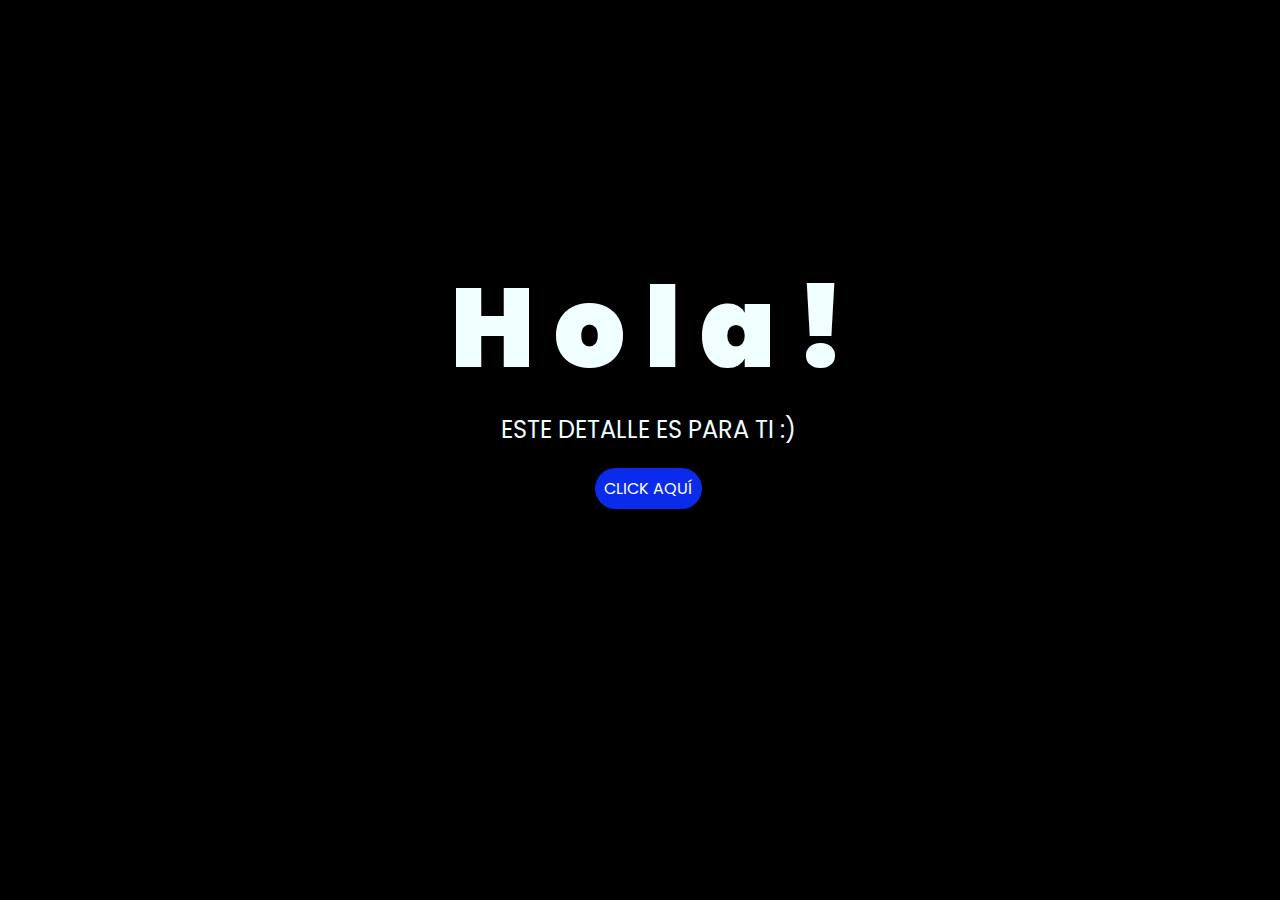
<file: index.html>
<!DOCTYPE html>
<html lang="es">

<head>
    <meta charset="UTF-8">
    <meta http-equiv="X-UA-Compatible" content="IE=edge">
    <meta name="viewport" content="width=device-width, initial-scale=1.0">
    <link rel="stylesheet" href="css/style.css">
    <link rel="icon" href="img/corazon.webp" type="image/x-icon">
    <title>@LM</title>
</head>

<body>
    <div class="greetings">
        <span>H</span>
        <span>o</span>
        <span>l</span>
        <span>a</span>
        <span>!</span>
    </div>
    <div class="description">
        <span>ESTE DETALLE ES PARA TI :)</span>
    </div>
    <div class="button">
        <button class="botones">
            <a href="flower.html" style="color: #fff;">CLICK AQUÍ</a>
        </button>
    </div>

</body>

</html>
</file>
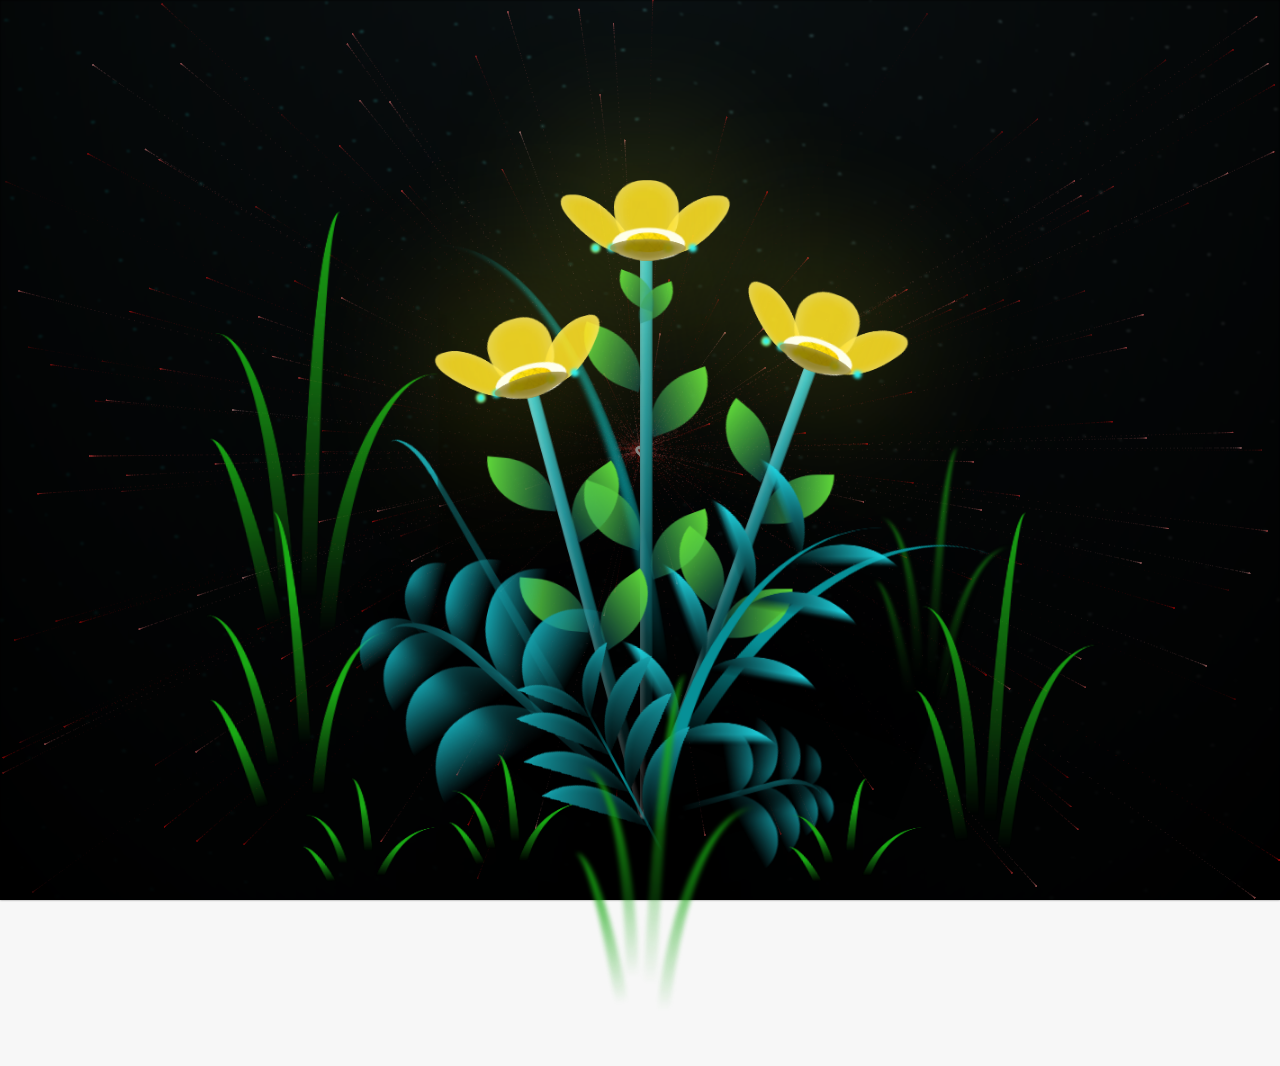
<file: flower.html>
<!DOCTYPE html>
<html lang="es">
  <head>
    <meta charset="UTF-8" />
    <meta http-equiv="X-UA-Compatible" content="IE=edge" />
    <meta name="viewport" content="width=device-width, initial-scale=1.0" />
    <link rel="stylesheet" href="css/main.css" />
    <link rel="icon" href="img/corazon.webp" type="image/x-icon" />
    <title>@LM</title>
    <style>
      body.container {
        position: relative;
      }
      canvas {
        position: fixed;
        left: 0;
        top: 0;
        width: 100vw;
        height: 100vh;
        z-index: -1;
      }
    </style>
  </head>
  <body class="container" style="position: relative;">
    <canvas id="heart" width="1920" height="947"></canvas>
    <audio src="sound/ChristianBasso&HaienQiu-Flowers.mp3" autoplay></audio>
    <div id="lyrics">
     
    </div>
    <h1 class="titulo">Estas flores amarillas son un reflejo de la alegría que traes a mi vida. <br> <br>
      </h1>
  
    <div class="night"></div>
    <div class="flowers">
      <div class="flower flower--1">
        <div class="flower__leafs flower__leafs--1">
          <div class="flower__leaf flower__leaf--1"></div>
          <div class="flower__leaf flower__leaf--2"></div>
          <div class="flower__leaf flower__leaf--3"></div>
          <div class="flower__leaf flower__leaf--4"></div>
          <div class="flower__white-circle"></div>

          <div class="flower__light flower__light--1"></div>
          <div class="flower__light flower__light--2"></div>
          <div class="flower__light flower__light--3"></div>
          <div class="flower__light flower__light--4"></div>
          <div class="flower__light flower__light--5"></div>
          <div class="flower__light flower__light--6"></div>
          <div class="flower__light flower__light--7"></div>
          <div class="flower__light flower__light--8"></div>
        </div>
        <div class="flower__line">
          <div class="flower__line__leaf flower__line__leaf--1"></div>
          <div class="flower__line__leaf flower__line__leaf--2"></div>
          <div class="flower__line__leaf flower__line__leaf--3"></div>
          <div class="flower__line__leaf flower__line__leaf--4"></div>
          <div class="flower__line__leaf flower__line__leaf--5"></div>
          <div class="flower__line__leaf flower__line__leaf--6"></div>
        </div>
      </div>

      <div class="flower flower--2">
        <div class="flower__leafs flower__leafs--2">
          <div class="flower__leaf flower__leaf--1"></div>
          <div class="flower__leaf flower__leaf--2"></div>
          <div class="flower__leaf flower__leaf--3"></div>
          <div class="flower__leaf flower__leaf--4"></div>
          <div class="flower__white-circle"></div>

          <div class="flower__light flower__light--1"></div>
          <div class="flower__light flower__light--2"></div>
          <div class="flower__light flower__light--3"></div>
          <div class="flower__light flower__light--4"></div>
          <div class="flower__light flower__light--5"></div>
          <div class="flower__light flower__light--6"></div>
          <div class="flower__light flower__light--7"></div>
          <div class="flower__light flower__light--8"></div>
        </div>
        <div class="flower__line">
          <div class="flower__line__leaf flower__line__leaf--1"></div>
          <div class="flower__line__leaf flower__line__leaf--2"></div>
          <div class="flower__line__leaf flower__line__leaf--3"></div>
          <div class="flower__line__leaf flower__line__leaf--4"></div>
        </div>
      </div>

      <div class="flower flower--3">
        <div class="flower__leafs flower__leafs--3">
          <div class="flower__leaf flower__leaf--1"></div>
          <div class="flower__leaf flower__leaf--2"></div>
          <div class="flower__leaf flower__leaf--3"></div>
          <div class="flower__leaf flower__leaf--4"></div>
          <div class="flower__white-circle"></div>

          <div class="flower__light flower__light--1"></div>
          <div class="flower__light flower__light--2"></div>
          <div class="flower__light flower__light--3"></div>
          <div class="flower__light flower__light--4"></div>
          <div class="flower__light flower__light--5"></div>
          <div class="flower__light flower__light--6"></div>
          <div class="flower__light flower__light--7"></div>
          <div class="flower__light flower__light--8"></div>
        </div>
        <div class="flower__line">
          <div class="flower__line__leaf flower__line__leaf--1"></div>
          <div class="flower__line__leaf flower__line__leaf--2"></div>
          <div class="flower__line__leaf flower__line__leaf--3"></div>
          <div class="flower__line__leaf flower__line__leaf--4"></div>
        </div>
      </div>

      <div class="grow-ans" style="--d: 1.2s">
        <div class="flower__g-long">
          <div class="flower__g-long__top"></div>
          <div class="flower__g-long__bottom"></div>
        </div>
      </div>

      <div class="growing-grass">
        <div class="flower__grass flower__grass--1">
          <div class="flower__grass--top"></div>
          <div class="flower__grass--bottom"></div>
          <div class="flower__grass__leaf flower__grass__leaf--1"></div>
          <div class="flower__grass__leaf flower__grass__leaf--2"></div>
          <div class="flower__grass__leaf flower__grass__leaf--3"></div>
          <div class="flower__grass__leaf flower__grass__leaf--4"></div>
          <div class="flower__grass__leaf flower__grass__leaf--5"></div>
          <div class="flower__grass__leaf flower__grass__leaf--6"></div>
          <div class="flower__grass__leaf flower__grass__leaf--7"></div>
          <div class="flower__grass__leaf flower__grass__leaf--8"></div>
          <div class="flower__grass__overlay"></div>
        </div>
      </div>

      <div class="growing-grass">
        <div class="flower__grass flower__grass--2">
          <div class="flower__grass--top"></div>
          <div class="flower__grass--bottom"></div>
          <div class="flower__grass__leaf flower__grass__leaf--1"></div>
          <div class="flower__grass__leaf flower__grass__leaf--2"></div>
          <div class="flower__grass__leaf flower__grass__leaf--3"></div>
          <div class="flower__grass__leaf flower__grass__leaf--4"></div>
          <div class="flower__grass__leaf flower__grass__leaf--5"></div>
          <div class="flower__grass__leaf flower__grass__leaf--6"></div>
          <div class="flower__grass__leaf flower__grass__leaf--7"></div>
          <div class="flower__grass__leaf flower__grass__leaf--8"></div>
          <div class="flower__grass__overlay"></div>
        </div>
      </div>

      <div class="grow-ans" style="--d: 2.4s">
        <div class="flower__g-right flower__g-right--1">
          <div class="leaf"></div>
        </div>
      </div>

      <div class="grow-ans" style="--d: 2.8s">
        <div class="flower__g-right flower__g-right--2">
          <div class="leaf"></div>
        </div>
      </div>

      <div class="grow-ans" style="--d: 2.8s">
        <div class="flower__g-front">
          <div
            class="flower__g-front__leaf-wrapper flower__g-front__leaf-wrapper--1"
          >
            <div class="flower__g-front__leaf"></div>
          </div>
          <div
            class="flower__g-front__leaf-wrapper flower__g-front__leaf-wrapper--2"
          >
            <div class="flower__g-front__leaf"></div>
          </div>
          <div
            class="flower__g-front__leaf-wrapper flower__g-front__leaf-wrapper--3"
          >
            <div class="flower__g-front__leaf"></div>
          </div>
          <div
            class="flower__g-front__leaf-wrapper flower__g-front__leaf-wrapper--4"
          >
            <div class="flower__g-front__leaf"></div>
          </div>
          <div
            class="flower__g-front__leaf-wrapper flower__g-front__leaf-wrapper--5"
          >
            <div class="flower__g-front__leaf"></div>
          </div>
          <div
            class="flower__g-front__leaf-wrapper flower__g-front__leaf-wrapper--6"
          >
            <div class="flower__g-front__leaf"></div>
          </div>
          <div
            class="flower__g-front__leaf-wrapper flower__g-front__leaf-wrapper--7"
          >
            <div class="flower__g-front__leaf"></div>
          </div>
          <div
            class="flower__g-front__leaf-wrapper flower__g-front__leaf-wrapper--8"
          >
            <div class="flower__g-front__leaf"></div>
          </div>
          <div class="flower__g-front__line"></div>
        </div>
      </div>

      <div class="grow-ans" style="--d: 3.2s">
        <div class="flower__g-fr">
          <div class="leaf"></div>
          <div class="flower__g-fr__leaf flower__g-fr__leaf--1"></div>
          <div class="flower__g-fr__leaf flower__g-fr__leaf--2"></div>
          <div class="flower__g-fr__leaf flower__g-fr__leaf--3"></div>
          <div class="flower__g-fr__leaf flower__g-fr__leaf--4"></div>
          <div class="flower__g-fr__leaf flower__g-fr__leaf--5"></div>
          <div class="flower__g-fr__leaf flower__g-fr__leaf--6"></div>
          <div class="flower__g-fr__leaf flower__g-fr__leaf--7"></div>
          <div class="flower__g-fr__leaf flower__g-fr__leaf--8"></div>
        </div>
      </div>

      <div class="long-g long-g--0">
        <div class="grow-ans" style="--d: 3s">
          <div class="leaf leaf--0"></div>
        </div>
        <div class="grow-ans" style="--d: 2.2s">
          <div class="leaf leaf--1"></div>
        </div>
        <div class="grow-ans" style="--d: 3.4s">
          <div class="leaf leaf--2"></div>
        </div>
        <div class="grow-ans" style="--d: 3.6s">
          <div class="leaf leaf--3"></div>
        </div>
      </div>

      <div class="long-g long-g--1">
        <div class="grow-ans" style="--d: 3.6s">
          <div class="leaf leaf--0"></div>
        </div>
        <div class="grow-ans" style="--d: 3.8s">
          <div class="leaf leaf--1"></div>
        </div>
        <div class="grow-ans" style="--d: 4s">
          <div class="leaf leaf--2"></div>
        </div>
        <div class="grow-ans" style="--d: 4.2s">
          <div class="leaf leaf--3"></div>
        </div>
      </div>

      <div class="long-g long-g--2">
        <div class="grow-ans" style="--d: 4s">
          <div class="leaf leaf--0"></div>
        </div>
        <div class="grow-ans" style="--d: 4.2s">
          <div class="leaf leaf--1"></div>
        </div>
        <div class="grow-ans" style="--d: 4.4s">
          <div class="leaf leaf--2"></div>
        </div>
        <div class="grow-ans" style="--d: 4.6s">
          <div class="leaf leaf--3"></div>
        </div>
      </div>

      <div class="long-g long-g--3">
        <div class="grow-ans" style="--d: 4s">
          <div class="leaf leaf--0"></div>
        </div>
        <div class="grow-ans" style="--d: 4.2s">
          <div class="leaf leaf--1"></div>
        </div>
        <div class="grow-ans" style="--d: 3s">
          <div class="leaf leaf--2"></div>
        </div>
        <div class="grow-ans" style="--d: 3.6s">
          <div class="leaf leaf--3"></div>
        </div>
      </div>

      <div class="long-g long-g--4">
        <div class="grow-ans" style="--d: 4s">
          <div class="leaf leaf--0"></div>
        </div>
        <div class="grow-ans" style="--d: 4.2s">
          <div class="leaf leaf--1"></div>
        </div>
        <div class="grow-ans" style="--d: 3s">
          <div class="leaf leaf--2"></div>
        </div>
        <div class="grow-ans" style="--d: 3.6s">
          <div class="leaf leaf--3"></div>
        </div>
      </div>

      <div class="long-g long-g--5">
        <div class="grow-ans" style="--d: 4s">
          <div class="leaf leaf--0"></div>
        </div>
        <div class="grow-ans" style="--d: 4.2s">
          <div class="leaf leaf--1"></div>
        </div>
        <div class="grow-ans" style="--d: 3s">
          <div class="leaf leaf--2"></div>
        </div>
        <div class="grow-ans" style="--d: 3.6s">
          <div class="leaf leaf--3"></div>
        </div>
      </div>

      <div class="long-g long-g--6">
        <div class="grow-ans" style="--d: 4.2s">
          <div class="leaf leaf--0"></div>
        </div>
        <div class="grow-ans" style="--d: 4.4s">
          <div class="leaf leaf--1"></div>
        </div>
        <div class="grow-ans" style="--d: 4.6s">
          <div class="leaf leaf--2"></div>
        </div>
        <div class="grow-ans" style="--d: 4.8s">
          <div class="leaf leaf--3"></div>
        </div>
      </div>

      <div class="long-g long-g--7">
        <div class="grow-ans" style="--d: 3s">
          <div class="leaf leaf--0"></div>
        </div>
        <div class="grow-ans" style="--d: 3.2s">
          <div class="leaf leaf--1"></div>
        </div>
        <div class="grow-ans" style="--d: 3.5s">
          <div class="leaf leaf--2"></div>
        </div>
        <div class="grow-ans" style="--d: 3.6s">
          <div class="leaf leaf--3"></div>
        </div>
      </div>
    </div>
    <script src="css/Animacion.js"></script>
    <script src="anim.js"></script>
    <script src="main.js"></script>
  </body>
</html>
</file>
<file: css/style.css>
@import url('https://fonts.googleapis.com/css2?family=Poppins:ital,wght@0,500;1,900&display=swap');

* {
    font-family: 'Poppins', cursive;
}

body {
    color: azure;
    width: 100%;
    height: 82vh;
    display: flex;
    flex-direction: column;
    align-items: center;
    justify-content: center;
    background-color: black;
    /* padding-top: -30; */
}

.botones {
    padding: 9px;
    border-radius: 80px;
    background-color: transparent;
    border: none;
}

.botones a {
    background-color: #0a2be9;
    padding: 9px;
    border-radius: 80px;
    -webkit-border-radius: 80px;
    -moz-border-radius: 80px;
    -ms-border-radius: 80px;
    -o-border-radius: 80px;

}

.botones a:focus {
    background-color: rgb(50, 194, 194);
}

.greetings {
    font-size: 7rem;
    font-weight: 900;
}

.greetings>span {
    animation: glow 2.5s ease-in-out infinite;
}

@keyframes glow {

    0%,
    100% {
        color: #fff;
        text-shadow: 0 0 12px #39c6d6, 0 0 50px #39c6d6, 0 0 100px #39c6d6;
    }

    10%,
    90% {
        color: #111;
        text-shadow: none;
    }
}

.greetings>span:nth-child(2) {
    animation-delay: .2s;
}

.greetings>span:nth-child(3) {
    animation-delay: .4s;
}

.greetings>span:nth-child(4) {
    animation-delay: .6s;
}

.greetings>span:nth-child(5) {
    animation-delay: .8s;
}

.greetings>span:nth-child(6) {
    animation-delay: 1s;
}

.description {
    font-size: 1.5rem;
    margin-bottom: 20px;
    
}

.button a {
    text-decoration: none;
    font-size: 1rem;
    color: #111;
}

@media screen and (max-width:574px) {
    .greetings {
        display: block;
        font-size: 4rem;
        font-weight: 800;
        text-align: center;
    }

    .description {
        font-size: 2rem;
    }

    .button a {
        font-size: 1rem;
    }
}
</file>
<file: css/main.css>
*,
*::after,
*::before {
  padding: 0;
  margin: 0;
  box-sizing: border-box;
}

:root {
  --dark-color: #000;
}

body {
  display: flex;
  align-items: flex-end;
  justify-content: center;
  min-height: 100vh;
  background-color: var(--dark-color);
  overflow: hidden;
  perspective: 1000px;
}

#lyrics {
  font-size: 28px;
  font-family: "Franklin Gothic Medium", "Arial Narrow", Arial, sans-serif;
  color: white;
  position: absolute;
  margin-bottom: 20%;
  z-index: 1;
  font-weight: bold;
  letter-spacing: 4px;
}

@media only screen and (max-width: 600px) {

  /* Estilos específicos para dispositivos con un ancho máximo de 600px */
  #lyrics {
    font-size: 14px;
    /* Reduce el tamaño del texto para dispositivos más pequeños */
    margin-bottom: 530px;
    letter-spacing: 3px;
  }

}

.titulo {
  margin-bottom: 180px;
  font-family: "Arial Narrow", Arial, sans-serif;
  color: yellow;
  position: absolute;
  font-weight: bold;
  letter-spacing: 10px;
  opacity: 0;
  animation: fadeIn 3s ease-in-out forwards;
  text-align: center;
}

@keyframes fadeIn {
  from {
    opacity: 0;
  }

  to {
    opacity: 1;
  }
}

.night {
  z-index: 0;
  position: absolute;
  left: 50%;
  top: 0;
  transform: translateX(-50%);
  width: 100%;
  height: 100%;
  filter: blur(0.1vmin);
  opacity: 0.5;
  background-image: radial-gradient(ellipse at top,
      transparent 0%,
      var(--dark-color)),
    radial-gradient(ellipse at bottom,
      var(--dark-color),
      rgba(145, 233, 255, 0.2)),
    repeating-linear-gradient(220deg,
      rgb(0, 0, 0) 0px,
      rgb(0, 0, 0) 19px,
      transparent 19px,
      transparent 22px),
    repeating-linear-gradient(189deg,
      rgb(0, 0, 0) 0px,
      rgb(0, 0, 0) 19px,
      transparent 19px,
      transparent 22px),
    repeating-linear-gradient(148deg,
      rgb(0, 0, 0) 0px,
      rgb(0, 0, 0) 19px,
      transparent 19px,
      transparent 22px),
    linear-gradient(90deg, rgb(0, 255, 250), rgb(240, 240, 240));
}

.flowers {
  position: relative;
  transform: scale(0.9);
  /*margin-bottom: 100px;
  */
}

@media only screen and (max-width: 600px) {

  /* Estilos específicos para dispositivos con un ancho máximo de 600px */
  .flowers {
    font-size: 14px;
    margin-bottom: 35%;
    letter-spacing: 3px;
    transform: scale(1.0);
  }

}

.flower {
  position: absolute;
  bottom: 10vmin;
  transform-origin: bottom center;
  z-index: 10;
  --fl-speed: 0.8s;
}

.flower--1 {
  -webkit-animation: moving-flower-1 4s linear infinite;
  animation: moving-flower-1 4s linear infinite;
}

.flower--1 .flower__line {
  height: 70vmin;
  -webkit-animation-delay: 0.3s;
  animation-delay: 0.3s;
}

.flower--1 .flower__line__leaf--1 {
  -webkit-animation: blooming-leaf-right var(--fl-speed) 1.6s backwards;
  animation: blooming-leaf-right var(--fl-speed) 1.6s backwards;
}

.flower--1 .flower__line__leaf--2 {
  -webkit-animation: blooming-leaf-right var(--fl-speed) 1.4s backwards;
  animation: blooming-leaf-right var(--fl-speed) 1.4s backwards;
}

.flower--1 .flower__line__leaf--3 {
  -webkit-animation: blooming-leaf-left var(--fl-speed) 1.2s backwards;
  animation: blooming-leaf-left var(--fl-speed) 1.2s backwards;
}

.flower--1 .flower__line__leaf--4 {
  -webkit-animation: blooming-leaf-left var(--fl-speed) 1s backwards;
  animation: blooming-leaf-left var(--fl-speed) 1s backwards;
}

.flower--1 .flower__line__leaf--5 {
  -webkit-animation: blooming-leaf-right var(--fl-speed) 1.8s backwards;
  animation: blooming-leaf-right var(--fl-speed) 1.8s backwards;
}

.flower--1 .flower__line__leaf--6 {
  -webkit-animation: blooming-leaf-left var(--fl-speed) 2s backwards;
  animation: blooming-leaf-left var(--fl-speed) 2s backwards;
}

.flower--2 {
  left: 50%;
  transform: rotate(20deg);
  -webkit-animation: moving-flower-2 4s linear infinite;
  animation: moving-flower-2 4s linear infinite;
}

.flower--2 .flower__line {
  height: 60vmin;
  -webkit-animation-delay: 0.6s;
  animation-delay: 0.6s;
}

.flower--2 .flower__line__leaf--1 {
  -webkit-animation: blooming-leaf-right var(--fl-speed) 1.9s backwards;
  animation: blooming-leaf-right var(--fl-speed) 1.9s backwards;
}

.flower--2 .flower__line__leaf--2 {
  -webkit-animation: blooming-leaf-right var(--fl-speed) 1.7s backwards;
  animation: blooming-leaf-right var(--fl-speed) 1.7s backwards;
}

.flower--2 .flower__line__leaf--3 {
  -webkit-animation: blooming-leaf-left var(--fl-speed) 1.5s backwards;
  animation: blooming-leaf-left var(--fl-speed) 1.5s backwards;
}

.flower--2 .flower__line__leaf--4 {
  -webkit-animation: blooming-leaf-left var(--fl-speed) 1.3s backwards;
  animation: blooming-leaf-left var(--fl-speed) 1.3s backwards;
}

.flower--3 {
  left: 50%;
  transform: rotate(-15deg);
  -webkit-animation: moving-flower-3 4s linear infinite;
  animation: moving-flower-3 4s linear infinite;
}

.flower--3 .flower__line {
  -webkit-animation-delay: 0.9s;
  animation-delay: 0.9s;
}

.flower--3 .flower__line__leaf--1 {
  -webkit-animation: blooming-leaf-right var(--fl-speed) 2.5s backwards;
  animation: blooming-leaf-right var(--fl-speed) 2.5s backwards;
}

.flower--3 .flower__line__leaf--2 {
  -webkit-animation: blooming-leaf-right var(--fl-speed) 2.3s backwards;
  animation: blooming-leaf-right var(--fl-speed) 2.3s backwards;
}

.flower--3 .flower__line__leaf--3 {
  -webkit-animation: blooming-leaf-left var(--fl-speed) 2.1s backwards;
  animation: blooming-leaf-left var(--fl-speed) 2.1s backwards;
}

.flower--3 .flower__line__leaf--4 {
  -webkit-animation: blooming-leaf-left var(--fl-speed) 1.9s backwards;
  animation: blooming-leaf-left var(--fl-speed) 1.9s backwards;
}

.flower__leafs {
  position: relative;
  -webkit-animation: blooming-flower 2s backwards;
  animation: blooming-flower 2s backwards;
}

.flower__leafs--1 {
  -webkit-animation-delay: 1.1s;
  animation-delay: 1.1s;
}

.flower__leafs--2 {
  -webkit-animation-delay: 1.4s;
  animation-delay: 1.4s;
}

.flower__leafs--3 {
  -webkit-animation-delay: 1.7s;
  animation-delay: 1.7s;
}

.flower__leafs::after {
  content: "";
  position: absolute;
  left: 0;
  top: 0;
  transform: translate(-50%, -100%);
  width: 8vmin;
  height: 8vmin;
  background-color: #f9fd25;
  /* background-color: #fd2525; */
  filter: blur(10vmin);
}

.flower__leaf {
  position: absolute;
  bottom: 0;
  left: 50%;
  width: 8vmin;
  height: 11vmin;
  border-radius: 51% 49% 47% 53%/44% 45% 55% 69%;
  background-color: #253bfd;
  background-color: #fddd25;
  transform-origin: bottom center;
  opacity: 0.9;
  box-shadow: inset 0 0 2vmin rgba(255, 255, 255, 0.5);
}

.flower__leaf--1 {
  transform: translate(-10%, 1%) rotateY(40deg) rotateX(-50deg);
}

.flower__leaf--2 {
  transform: translate(-50%, -4%) rotateX(40deg);
}

.flower__leaf--3 {
  transform: translate(-90%, 0%) rotateY(45deg) rotateX(50deg);
}

.flower__leaf--4 {
  width: 8vmin;
  height: 8vmin;
  transform-origin: bottom left;
  border-radius: 4vmin 10vmin 4vmin 4vmin;
  transform: translate(0%, 18%) rotateX(70deg) rotate(-43deg);
  background-color: #7c6901;
  z-index: 1;
  opacity: 0.8;
}

.flower__white-circle {
  position: absolute;
  left: -3.5vmin;
  top: -3vmin;
  width: 9vmin;
  height: 4vmin;
  border-radius: 50%;
  background-color: #fff;
}

.flower__white-circle::after {
  content: "";
  position: absolute;
  left: 50%;
  top: 45%;
  transform: translate(-50%, -50%);
  width: 60%;
  height: 60%;
  border-radius: inherit;
  background-image: repeating-linear-gradient(135deg,
      rgba(0, 0, 0, 0.03) 0px,
      rgba(0, 0, 0, 0.03) 1px,
      transparent 1px,
      transparent 12px),
    repeating-linear-gradient(45deg,
      rgba(0, 0, 0, 0.03) 0px,
      rgba(0, 0, 0, 0.03) 1px,
      transparent 1px,
      transparent 12px),
    repeating-linear-gradient(67.5deg,
      rgba(0, 0, 0, 0.03) 0px,
      rgba(0, 0, 0, 0.03) 1px,
      transparent 1px,
      transparent 12px),
    repeating-linear-gradient(135deg,
      rgba(0, 0, 0, 0.03) 0px,
      rgba(0, 0, 0, 0.03) 1px,
      transparent 1px,
      transparent 12px),
    repeating-linear-gradient(45deg,
      rgba(0, 0, 0, 0.03) 0px,
      rgba(0, 0, 0, 0.03) 1px,
      transparent 1px,
      transparent 12px),
    repeating-linear-gradient(112.5deg,
      rgba(0, 0, 0, 0.03) 0px,
      rgba(0, 0, 0, 0.03) 1px,
      transparent 1px,
      transparent 12px),
    repeating-linear-gradient(112.5deg,
      rgba(0, 0, 0, 0.03) 0px,
      rgba(0, 0, 0, 0.03) 1px,
      transparent 1px,
      transparent 12px),
    repeating-linear-gradient(45deg,
      rgba(0, 0, 0, 0.03) 0px,
      rgba(0, 0, 0, 0.03) 1px,
      transparent 1px,
      transparent 12px),
    repeating-linear-gradient(22.5deg,
      rgba(0, 0, 0, 0.03) 0px,
      rgba(0, 0, 0, 0.03) 1px,
      transparent 1px,
      transparent 12px),
    repeating-linear-gradient(45deg,
      rgba(0, 0, 0, 0.03) 0px,
      rgba(0, 0, 0, 0.03) 1px,
      transparent 1px,
      transparent 12px),
    repeating-linear-gradient(22.5deg,
      rgba(0, 0, 0, 0.03) 0px,
      rgba(0, 0, 0, 0.03) 1px,
      transparent 1px,
      transparent 12px),
    repeating-linear-gradient(135deg,
      rgba(0, 0, 0, 0.03) 0px,
      rgba(0, 0, 0, 0.03) 1px,
      transparent 1px,
      transparent 12px),
    repeating-linear-gradient(157.5deg,
      rgba(0, 0, 0, 0.03) 0px,
      rgba(0, 0, 0, 0.03) 1px,
      transparent 1px,
      transparent 12px),
    repeating-linear-gradient(67.5deg,
      rgba(0, 0, 0, 0.03) 0px,
      rgba(0, 0, 0, 0.03) 1px,
      transparent 1px,
      transparent 12px),
    repeating-linear-gradient(67.5deg,
      rgba(0, 0, 0, 0.03) 0px,
      rgba(0, 0, 0, 0.03) 1px,
      transparent 1px,
      transparent 12px),
    linear-gradient(90deg, rgb(255, 235, 18), rgb(255, 206, 0));
}

.flower__line {
  height: 55vmin;
  width: 1.5vmin;
  background-image: linear-gradient(to left,
      rgba(0, 0, 0, 0.2),
      transparent,
      rgba(255, 255, 255, 0.2)),
    linear-gradient(to top, transparent 10%, #14757a, #39c6d6);
  box-shadow: inset 0 0 2px rgba(0, 0, 0, 0.5);
  -webkit-animation: grow-flower-tree 4s backwards;
  animation: grow-flower-tree 4s backwards;
}

.flower__line__leaf {
  --w: 7vmin;
  --h: calc(var(--w) + 2vmin);
  position: absolute;
  top: 20%;
  left: 90%;
  width: var(--w);
  height: var(--h);
  border-top-right-radius: var(--h);
  border-bottom-left-radius: var(--h);
  background-image: linear-gradient(to top, rgba(20, 117, 122, 0.4), #5ed639);
}

.flower__line__leaf--1 {
  transform: rotate(70deg) rotateY(30deg);
}

.flower__line__leaf--2 {
  top: 45%;
  transform: rotate(70deg) rotateY(30deg);
}

.flower__line__leaf--3,
.flower__line__leaf--4,
.flower__line__leaf--6 {
  border-top-right-radius: 0;
  border-bottom-left-radius: 0;
  border-top-left-radius: var(--h);
  border-bottom-right-radius: var(--h);
  left: -460%;
  top: 12%;
  transform: rotate(-70deg) rotateY(30deg);
}

.flower__line__leaf--4 {
  top: 40%;
}

.flower__line__leaf--5 {
  top: 0;
  transform-origin: left;
  transform: rotate(70deg) rotateY(30deg) scale(0.6);
}

.flower__line__leaf--6 {
  top: -2%;
  left: -450%;
  transform-origin: right;
  transform: rotate(-70deg) rotateY(30deg) scale(0.6);
}

.flower__light {
  position: absolute;
  bottom: 0vmin;
  width: 1vmin;
  height: 1vmin;
  background-color: rgb(255, 251, 0);
  border-radius: 50%;
  filter: blur(0.2vmin);
  -webkit-animation: light-ans 4s linear infinite backwards;
  animation: light-ans 4s linear infinite backwards;
}

.flower__light:nth-child(odd) {
  background-color: #23f0ff;
}

.flower__light--1 {
  left: -2vmin;
  -webkit-animation-delay: 1s;
  animation-delay: 1s;
}

.flower__light--2 {
  left: 3vmin;
  -webkit-animation-delay: 0.5s;
  animation-delay: 0.5s;
}

.flower__light--3 {
  left: -6vmin;
  -webkit-animation-delay: 0.3s;
  animation-delay: 0.3s;
}

.flower__light--4 {
  left: 6vmin;
  -webkit-animation-delay: 0.9s;
  animation-delay: 0.9s;
}

.flower__light--5 {
  left: -1vmin;
  -webkit-animation-delay: 1.5s;
  animation-delay: 1.5s;
}

.flower__light--6 {
  left: -4vmin;
  -webkit-animation-delay: 3s;
  animation-delay: 3s;
}

.flower__light--7 {
  left: 3vmin;
  -webkit-animation-delay: 2s;
  animation-delay: 2s;
}

.flower__light--8 {
  left: -6vmin;
  -webkit-animation-delay: 3.5s;
  animation-delay: 3.5s;
}

.flower__grass {
  --c: #159faa;
  --line-w: 1.5vmin;
  position: absolute;
  bottom: 12vmin;
  left: -7vmin;
  display: flex;
  flex-direction: column;
  align-items: flex-end;
  z-index: 20;
  transform-origin: bottom center;
  transform: rotate(-48deg) rotateY(40deg);
}

.flower__grass--1 {
  -webkit-animation: moving-grass 2s linear infinite;
  animation: moving-grass 2s linear infinite;
}

.flower__grass--2 {
  left: 2vmin;
  bottom: 10vmin;
  transform: scale(0.5) rotate(75deg) rotateX(10deg) rotateY(-200deg);
  opacity: 0.8;
  z-index: 0;
  -webkit-animation: moving-grass--2 1.5s linear infinite;
  animation: moving-grass--2 1.5s linear infinite;
}

.flower__grass--top {
  width: 7vmin;
  height: 10vmin;
  border-top-right-radius: 100%;
  border-right: var(--line-w) solid var(--c);
  transform-origin: bottom center;
  transform: rotate(-2deg);
}

.flower__grass--bottom {
  margin-top: -2px;
  width: var(--line-w);
  height: 25vmin;
  background-image: linear-gradient(to top, transparent, var(--c));
}

.flower__grass__leaf {
  --size: 10vmin;
  position: absolute;
  width: calc(var(--size) * 2.1);
  height: var(--size);
  border-top-left-radius: var(--size);
  border-top-right-radius: var(--size);
  background-image: linear-gradient(to top,
      transparent,
      transparent 30%,
      var(--c));
  z-index: 100;
}

.flower__grass__leaf--1 {
  top: -6%;
  left: 30%;
  --size: 6vmin;
  transform: rotate(-20deg);
  -webkit-animation: growing-grass-ans--1 2s 2.6s backwards;
  animation: growing-grass-ans--1 2s 2.6s backwards;
}

@-webkit-keyframes growing-grass-ans--1 {
  0% {
    transform-origin: bottom left;
    transform: rotate(-20deg) scale(0);
  }
}

@keyframes growing-grass-ans--1 {
  0% {
    transform-origin: bottom left;
    transform: rotate(-20deg) scale(0);
  }
}

.flower__grass__leaf--2 {
  top: -5%;
  left: -110%;
  --size: 6vmin;
  transform: rotate(10deg);
  -webkit-animation: growing-grass-ans--2 2s 2.4s linear backwards;
  animation: growing-grass-ans--2 2s 2.4s linear backwards;
}

@-webkit-keyframes growing-grass-ans--2 {
  0% {
    transform-origin: bottom right;
    transform: rotate(10deg) scale(0);
  }
}

@keyframes growing-grass-ans--2 {
  0% {
    transform-origin: bottom right;
    transform: rotate(10deg) scale(0);
  }
}

.flower__grass__leaf--3 {
  top: 5%;
  left: 60%;
  --size: 8vmin;
  transform: rotate(-18deg) rotateX(-20deg);
  -webkit-animation: growing-grass-ans--3 2s 2.2s linear backwards;
  animation: growing-grass-ans--3 2s 2.2s linear backwards;
}

@-webkit-keyframes growing-grass-ans--3 {
  0% {
    transform-origin: bottom left;
    transform: rotate(-18deg) rotateX(-20deg) scale(0);
  }
}

@keyframes growing-grass-ans--3 {
  0% {
    transform-origin: bottom left;
    transform: rotate(-18deg) rotateX(-20deg) scale(0);
  }
}

.flower__grass__leaf--4 {
  top: 6%;
  left: -135%;
  --size: 8vmin;
  transform: rotate(2deg);
  -webkit-animation: growing-grass-ans--4 2s 2s linear backwards;
  animation: growing-grass-ans--4 2s 2s linear backwards;
}

@-webkit-keyframes growing-grass-ans--4 {
  0% {
    transform-origin: bottom right;
    transform: rotate(2deg) scale(0);
  }
}

@keyframes growing-grass-ans--4 {
  0% {
    transform-origin: bottom right;
    transform: rotate(2deg) scale(0);
  }
}

.flower__grass__leaf--5 {
  top: 20%;
  left: 60%;
  --size: 10vmin;
  transform: rotate(-24deg) rotateX(-20deg);
  -webkit-animation: growing-grass-ans--5 2s 1.8s linear backwards;
  animation: growing-grass-ans--5 2s 1.8s linear backwards;
}

@-webkit-keyframes growing-grass-ans--5 {
  0% {
    transform-origin: bottom left;
    transform: rotate(-24deg) rotateX(-20deg) scale(0);
  }
}

@keyframes growing-grass-ans--5 {
  0% {
    transform-origin: bottom left;
    transform: rotate(-24deg) rotateX(-20deg) scale(0);
  }
}

.flower__grass__leaf--6 {
  top: 22%;
  left: -180%;
  --size: 10vmin;
  transform: rotate(10deg);
  -webkit-animation: growing-grass-ans--6 2s 1.6s linear backwards;
  animation: growing-grass-ans--6 2s 1.6s linear backwards;
}

@-webkit-keyframes growing-grass-ans--6 {
  0% {
    transform-origin: bottom right;
    transform: rotate(10deg) scale(0);
  }
}

@keyframes growing-grass-ans--6 {
  0% {
    transform-origin: bottom right;
    transform: rotate(10deg) scale(0);
  }
}

.flower__grass__leaf--7 {
  top: 39%;
  left: 70%;
  --size: 10vmin;
  transform: rotate(-10deg);
  -webkit-animation: growing-grass-ans--7 2s 1.4s linear backwards;
  animation: growing-grass-ans--7 2s 1.4s linear backwards;
}

@-webkit-keyframes growing-grass-ans--7 {
  0% {
    transform-origin: bottom left;
    transform: rotate(-10deg) scale(0);
  }
}

@keyframes growing-grass-ans--7 {
  0% {
    transform-origin: bottom left;
    transform: rotate(-10deg) scale(0);
  }
}

.flower__grass__leaf--8 {
  top: 40%;
  left: -215%;
  --size: 11vmin;
  transform: rotate(10deg);
  -webkit-animation: growing-grass-ans--8 2s 1.2s linear backwards;
  animation: growing-grass-ans--8 2s 1.2s linear backwards;
}

@-webkit-keyframes growing-grass-ans--8 {
  0% {
    transform-origin: bottom right;
    transform: rotate(10deg) scale(0);
  }
}

@keyframes growing-grass-ans--8 {
  0% {
    transform-origin: bottom right;
    transform: rotate(10deg) scale(0);
  }
}

.flower__grass__overlay {
  position: absolute;
  top: -10%;
  right: 0%;
  width: 100%;
  height: 100%;
  background-color: rgba(0, 0, 0, 0.6);
  filter: blur(1.5vmin);
  z-index: 100;
}

.flower__g-long {
  --w: 2vmin;
  --h: 6vmin;
  --c: #159faa;
  position: absolute;
  bottom: 10vmin;
  left: -3vmin;
  transform-origin: bottom center;
  transform: rotate(-30deg) rotateY(-20deg);
  display: flex;
  flex-direction: column;
  align-items: flex-end;
  -webkit-animation: flower-g-long-ans 3s linear infinite;
  animation: flower-g-long-ans 3s linear infinite;
}

@-webkit-keyframes flower-g-long-ans {

  0%,
  100% {
    transform: rotate(-30deg) rotateY(-20deg);
  }

  50% {
    transform: rotate(-32deg) rotateY(-20deg);
  }
}

@keyframes flower-g-long-ans {

  0%,
  100% {
    transform: rotate(-30deg) rotateY(-20deg);
  }

  50% {
    transform: rotate(-32deg) rotateY(-20deg);
  }
}

.flower__g-long__top {
  top: calc(var(--h) * -1);
  width: calc(var(--w) + 1vmin);
  height: var(--h);
  border-top-right-radius: 100%;
  border-right: 0.7vmin solid var(--c);
  transform: translate(-0.7vmin, 1vmin);
}

.flower__g-long__bottom {
  width: var(--w);
  height: 50vmin;
  transform-origin: bottom center;
  background-image: linear-gradient(to top, transparent 30%, var(--c));
  box-shadow: inset 0 0 2px rgba(0, 0, 0, 0.5);
  -webkit-clip-path: polygon(35% 0, 65% 1%, 100% 100%, 0% 100%);
  clip-path: polygon(35% 0, 65% 1%, 100% 100%, 0% 100%);
}

.flower__g-right {
  position: absolute;
  bottom: 6vmin;
  left: -2vmin;
  transform-origin: bottom left;
  transform: rotate(20deg);
}

.flower__g-right .leaf {
  width: 30vmin;
  height: 50vmin;
  border-top-left-radius: 100%;
  border-left: 2vmin solid #079097;
  background-image: linear-gradient(to bottom,
      transparent,
      var(--dark-color) 60%);
  -webkit-mask-image: linear-gradient(to top, transparent 30%, #079097 60%);
}

.flower__g-right--1 {
  -webkit-animation: flower-g-right-ans 2.5s linear infinite;
  animation: flower-g-right-ans 2.5s linear infinite;
}

.flower__g-right--2 {
  left: 5vmin;
  transform: rotateY(-180deg);
  -webkit-animation: flower-g-right-ans--2 3s linear infinite;
  animation: flower-g-right-ans--2 3s linear infinite;
}

.flower__g-right--2 .leaf {
  height: 75vmin;
  filter: blur(0.3vmin);
  opacity: 0.8;
}

@-webkit-keyframes flower-g-right-ans {

  0%,
  100% {
    transform: rotate(20deg);
  }

  50% {
    transform: rotate(24deg) rotateX(-20deg);
  }
}

@keyframes flower-g-right-ans {

  0%,
  100% {
    transform: rotate(20deg);
  }

  50% {
    transform: rotate(24deg) rotateX(-20deg);
  }
}

@-webkit-keyframes flower-g-right-ans--2 {

  0%,
  100% {
    transform: rotateY(-180deg) rotate(0deg) rotateX(-20deg);
  }

  50% {
    transform: rotateY(-180deg) rotate(6deg) rotateX(-20deg);
  }
}

@keyframes flower-g-right-ans--2 {

  0%,
  100% {
    transform: rotateY(-180deg) rotate(0deg) rotateX(-20deg);
  }

  50% {
    transform: rotateY(-180deg) rotate(6deg) rotateX(-20deg);
  }
}

.flower__g-front {
  position: absolute;
  bottom: 6vmin;
  left: 2.5vmin;
  z-index: 100;
  transform-origin: bottom center;
  transform: rotate(-28deg) rotateY(30deg) scale(1.04);
  -webkit-animation: flower__g-front-ans 2s linear infinite;
  animation: flower__g-front-ans 2s linear infinite;
}

@-webkit-keyframes flower__g-front-ans {

  0%,
  100% {
    transform: rotate(-28deg) rotateY(30deg) scale(1.04);
  }

  50% {
    transform: rotate(-35deg) rotateY(40deg) scale(1.04);
  }
}

@keyframes flower__g-front-ans {

  0%,
  100% {
    transform: rotate(-28deg) rotateY(30deg) scale(1.04);
  }

  50% {
    transform: rotate(-35deg) rotateY(40deg) scale(1.04);
  }
}

.flower__g-front__line {
  width: 0.3vmin;
  height: 20vmin;
  background-image: linear-gradient(to top,
      transparent,
      #079097,
      transparent 100%);
  position: relative;
}

.flower__g-front__leaf-wrapper {
  position: absolute;
  top: 0;
  left: 0;
  transform-origin: bottom left;
  transform: rotate(10deg);
}

.flower__g-front__leaf-wrapper:nth-child(even) {
  left: 0vmin;
  transform: rotateY(-180deg) rotate(5deg);
  -webkit-animation: flower__g-front__leaf-left-ans 1s ease-in backwards;
  animation: flower__g-front__leaf-left-ans 1s ease-in backwards;
}

.flower__g-front__leaf-wrapper:nth-child(odd) {
  -webkit-animation: flower__g-front__leaf-ans 1s ease-in backwards;
  animation: flower__g-front__leaf-ans 1s ease-in backwards;
}

.flower__g-front__leaf-wrapper--1 {
  top: -8vmin;
  transform: scale(0.7);
  -webkit-animation: flower__g-front__leaf-ans 1s 5.5s ease-in backwards !important;
  animation: flower__g-front__leaf-ans 1s 5.5s ease-in backwards !important;
}

.flower__g-front__leaf-wrapper--2 {
  top: -8vmin;
  transform: rotateY(-180deg) scale(0.7) !important;
  -webkit-animation: flower__g-front__leaf-left-ans-2 1s 4.6s ease-in backwards !important;
  animation: flower__g-front__leaf-left-ans-2 1s 4.6s ease-in backwards !important;
}

.flower__g-front__leaf-wrapper--3 {
  top: -3vmin;
  -webkit-animation: flower__g-front__leaf-ans 1s 4.6s ease-in backwards;
  animation: flower__g-front__leaf-ans 1s 4.6s ease-in backwards;
}

.flower__g-front__leaf-wrapper--4 {
  top: -3vmin;
  transform: rotateY(-180deg) scale(0.9) !important;
  -webkit-animation: flower__g-front__leaf-left-ans-2 1s 4.6s ease-in backwards !important;
  animation: flower__g-front__leaf-left-ans-2 1s 4.6s ease-in backwards !important;
}

@-webkit-keyframes flower__g-front__leaf-left-ans-2 {
  0% {
    transform: rotateY(-180deg) scale(0);
  }
}

@keyframes flower__g-front__leaf-left-ans-2 {
  0% {
    transform: rotateY(-180deg) scale(0);
  }
}

.flower__g-front__leaf-wrapper--5,
.flower__g-front__leaf-wrapper--6 {
  top: 2vmin;
}

.flower__g-front__leaf-wrapper--7,
.flower__g-front__leaf-wrapper--8 {
  top: 6.5vmin;
}

.flower__g-front__leaf-wrapper--2 {
  -webkit-animation-delay: 5.2s !important;
  animation-delay: 5.2s !important;
}

.flower__g-front__leaf-wrapper--3 {
  -webkit-animation-delay: 4.9s !important;
  animation-delay: 4.9s !important;
}

.flower__g-front__leaf-wrapper--5 {
  -webkit-animation-delay: 4.3s !important;
  animation-delay: 4.3s !important;
}

.flower__g-front__leaf-wrapper--6 {
  -webkit-animation-delay: 4.1s !important;
  animation-delay: 4.1s !important;
}

.flower__g-front__leaf-wrapper--7 {
  -webkit-animation-delay: 3.8s !important;
  animation-delay: 3.8s !important;
}

.flower__g-front__leaf-wrapper--8 {
  -webkit-animation-delay: 3.5s !important;
  animation-delay: 3.5s !important;
}

@-webkit-keyframes flower__g-front__leaf-ans {
  0% {
    transform: rotate(10deg) scale(0);
  }
}

@keyframes flower__g-front__leaf-ans {
  0% {
    transform: rotate(10deg) scale(0);
  }
}

@-webkit-keyframes flower__g-front__leaf-left-ans {
  0% {
    transform: rotateY(-180deg) rotate(5deg) scale(0);
  }
}

@keyframes flower__g-front__leaf-left-ans {
  0% {
    transform: rotateY(-180deg) rotate(5deg) scale(0);
  }
}

.flower__g-front__leaf {
  width: 10vmin;
  height: 10vmin;
  border-radius: 100% 0% 0% 100%/100% 100% 0% 0%;
  box-shadow: inset 0 2px 1vmin hsla(184deg, 97%, 58%, 0.2);
  background-image: linear-gradient(to bottom left,
      transparent,
      var(--dark-color)),
    linear-gradient(to bottom right, #159faa 50%, transparent 50%, transparent);
  -webkit-mask-image: linear-gradient(to bottom right,
      #159faa 50%,
      transparent 50%,
      transparent);
  mask-image: linear-gradient(to bottom right,
      #159faa 50%,
      transparent 50%,
      transparent);
}

.flower__g-fr {
  position: absolute;
  bottom: -4vmin;
  left: vmin;
  transform-origin: bottom left;
  z-index: 10;
  -webkit-animation: flower__g-fr-ans 2s linear infinite;
  animation: flower__g-fr-ans 2s linear infinite;
}

@-webkit-keyframes flower__g-fr-ans {

  0%,
  100% {
    transform: rotate(2deg);
  }

  50% {
    transform: rotate(4deg);
  }
}

@keyframes flower__g-fr-ans {

  0%,
  100% {
    transform: rotate(2deg);
  }

  50% {
    transform: rotate(4deg);
  }
}

.flower__g-fr .leaf {
  width: 30vmin;
  height: 50vmin;
  border-top-left-radius: 100%;
  border-left: 2vmin solid #079097;
  -webkit-mask-image: linear-gradient(to top, transparent 25%, #079097 50%);
  position: relative;
  z-index: 1;
}

.flower__g-fr__leaf {
  position: absolute;
  top: 0;
  left: 0;
  width: 10vmin;
  height: 10vmin;
  border-radius: 100% 0% 0% 100%/100% 100% 0% 0%;
  box-shadow: inset 0 2px 1vmin hsla(184deg, 97%, 58%, 0.2);
  background-image: linear-gradient(to bottom left,
      transparent,
      var(--dark-color) 98%),
    linear-gradient(to bottom right, #23f0ff 45%, transparent 50%, transparent);
  -webkit-mask-image: linear-gradient(135deg,
      #159faa 40%,
      transparent 50%,
      transparent);
}

.flower__g-fr__leaf--1 {
  left: 20vmin;
  transform: rotate(45deg);
  -webkit-animation: flower__g-fr-leaft-ans-1 0.5s 5.2s linear backwards;
  animation: flower__g-fr-leaft-ans-1 0.5s 5.2s linear backwards;
}

@-webkit-keyframes flower__g-fr-leaft-ans-1 {
  0% {
    transform-origin: left;
    transform: rotate(45deg) scale(0);
  }
}

@keyframes flower__g-fr-leaft-ans-1 {
  0% {
    transform-origin: left;
    transform: rotate(45deg) scale(0);
  }
}

.flower__g-fr__leaf--2 {
  left: 12vmin;
  top: -7vmin;
  transform: rotate(25deg) rotateY(-180deg);
  -webkit-animation: flower__g-fr-leaft-ans-6 0.5s 5s linear backwards;
  animation: flower__g-fr-leaft-ans-6 0.5s 5s linear backwards;
}

.flower__g-fr__leaf--3 {
  left: 15vmin;
  top: 6vmin;
  transform: rotate(55deg);
  -webkit-animation: flower__g-fr-leaft-ans-5 0.5s 4.8s linear backwards;
  animation: flower__g-fr-leaft-ans-5 0.5s 4.8s linear backwards;
}

.flower__g-fr__leaf--4 {
  left: 6vmin;
  top: -2vmin;
  transform: rotate(25deg) rotateY(-180deg);
  -webkit-animation: flower__g-fr-leaft-ans-6 0.5s 4.6s linear backwards;
  animation: flower__g-fr-leaft-ans-6 0.5s 4.6s linear backwards;
}

.flower__g-fr__leaf--5 {
  left: 10vmin;
  top: 14vmin;
  transform: rotate(55deg);
  -webkit-animation: flower__g-fr-leaft-ans-5 0.5s 4.4s linear backwards;
  animation: flower__g-fr-leaft-ans-5 0.5s 4.4s linear backwards;
}

@-webkit-keyframes flower__g-fr-leaft-ans-5 {
  0% {
    transform-origin: left;
    transform: rotate(55deg) scale(0);
  }
}

@keyframes flower__g-fr-leaft-ans-5 {
  0% {
    transform-origin: left;
    transform: rotate(55deg) scale(0);
  }
}

.flower__g-fr__leaf--6 {
  left: 0vmin;
  top: 6vmin;
  transform: rotate(25deg) rotateY(-180deg);
  -webkit-animation: flower__g-fr-leaft-ans-6 0.5s 4.2s linear backwards;
  animation: flower__g-fr-leaft-ans-6 0.5s 4.2s linear backwards;
}

@-webkit-keyframes flower__g-fr-leaft-ans-6 {
  0% {
    transform-origin: right;
    transform: rotate(25deg) rotateY(-180deg) scale(0);
  }
}

@keyframes flower__g-fr-leaft-ans-6 {
  0% {
    transform-origin: right;
    transform: rotate(25deg) rotateY(-180deg) scale(0);
  }
}

.flower__g-fr__leaf--7 {
  left: 5vmin;
  top: 22vmin;
  transform: rotate(45deg);
  -webkit-animation: flower__g-fr-leaft-ans-7 0.5s 4s linear backwards;
  animation: flower__g-fr-leaft-ans-7 0.5s 4s linear backwards;
}

@-webkit-keyframes flower__g-fr-leaft-ans-7 {
  0% {
    transform-origin: left;
    transform: rotate(45deg) scale(0);
  }
}

@keyframes flower__g-fr-leaft-ans-7 {
  0% {
    transform-origin: left;
    transform: rotate(45deg) scale(0);
  }
}

.flower__g-fr__leaf--8 {
  left: -4vmin;
  top: 15vmin;
  transform: rotate(15deg) rotateY(-180deg);
  -webkit-animation: flower__g-fr-leaft-ans-8 0.5s 3.8s linear backwards;
  animation: flower__g-fr-leaft-ans-8 0.5s 3.8s linear backwards;
}

@-webkit-keyframes flower__g-fr-leaft-ans-8 {
  0% {
    transform-origin: right;
    transform: rotate(15deg) rotateY(-180deg) scale(0);
  }
}

@keyframes flower__g-fr-leaft-ans-8 {
  0% {
    transform-origin: right;
    transform: rotate(15deg) rotateY(-180deg) scale(0);
  }
}

.long-g {
  position: absolute;
  bottom: 25vmin;
  left: -42vmin;
  transform-origin: bottom left;
}

.long-g--1 {
  bottom: 0vmin;
  transform: scale(0.8) rotate(-5deg);
}

.long-g--1 .leaf {
  -webkit-mask-image: linear-gradient(to top,
      transparent 40%,
      #079097 80%) !important;
}

.long-g--1 .leaf--1 {
  --w: 5vmin;
  --h: 60vmin;
  left: -2vmin;
  transform: rotate(3deg) rotateY(-180deg);
}

.long-g--2,
.long-g--3 {
  bottom: -3vmin;
  left: -35vmin;
  transform-origin: center;
  transform: scale(0.6) rotateX(60deg);
}

.long-g--2 .leaf,
.long-g--3 .leaf {
  -webkit-mask-image: linear-gradient(to top,
      transparent 50%,
      #079097 80%) !important;
}

.long-g--2 .leaf--1,
.long-g--3 .leaf--1 {
  left: -1vmin;
  transform: rotateY(-180deg);
}

.long-g--3 {
  left: -17vmin;
  bottom: 0vmin;
}

.long-g--3 .leaf {
  -webkit-mask-image: linear-gradient(to top,
      transparent 40%,
      #079097 80%) !important;
}

.long-g--4 {
  left: 25vmin;
  bottom: -3vmin;
  transform-origin: center;
  transform: scale(0.6) rotateX(60deg);
}

.long-g--4 .leaf {
  -webkit-mask-image: linear-gradient(to top,
      transparent 50%,
      #079097 80%) !important;
}

.long-g--5 {
  left: 42vmin;
  bottom: 0vmin;
  transform: scale(0.8) rotate(2deg);
}

.long-g--6 {
  left: 0vmin;
  bottom: -20vmin;
  z-index: 100;
  filter: blur(0.3vmin);
  transform: scale(0.8) rotate(2deg);
}

.long-g--7 {
  left: 35vmin;
  bottom: 20vmin;
  z-index: -1;
  filter: blur(0.3vmin);
  transform: scale(0.6) rotate(2deg);
  opacity: 0.7;
}

.long-g .leaf {
  --w: 15vmin;
  --h: 40vmin;
  --c: #1aaa15;
  position: absolute;
  bottom: 0;
  width: var(--w);
  height: var(--h);
  border-top-left-radius: 100%;
  border-left: 2vmin solid var(--c);
  -webkit-mask-image: linear-gradient(to top,
      transparent 20%,
      var(--dark-color));
  transform-origin: bottom center;
}

.long-g .leaf--0 {
  left: 2vmin;
  -webkit-animation: leaf-ans-1 4s linear infinite;
  animation: leaf-ans-1 4s linear infinite;
}

.long-g .leaf--1 {
  --w: 5vmin;
  --h: 60vmin;
  -webkit-animation: leaf-ans-1 4s linear infinite;
  animation: leaf-ans-1 4s linear infinite;
}

.long-g .leaf--2 {
  --w: 10vmin;
  --h: 40vmin;
  left: -0.5vmin;
  bottom: 5vmin;
  transform-origin: bottom left;
  transform: rotateY(-180deg);
  -webkit-animation: leaf-ans-2 3s linear infinite;
  animation: leaf-ans-2 3s linear infinite;
}

.long-g .leaf--3 {
  --w: 5vmin;
  --h: 30vmin;
  left: -1vmin;
  bottom: 3.2vmin;
  transform-origin: bottom left;
  transform: rotate(-10deg) rotateY(-180deg);
  -webkit-animation: leaf-ans-3 3s linear infinite;
  animation: leaf-ans-3 3s linear infinite;
}

@-webkit-keyframes leaf-ans-1 {

  0%,
  100% {
    transform: rotate(-5deg) scale(1);
  }

  50% {
    transform: rotate(5deg) scale(1.1);
  }
}

@keyframes leaf-ans-1 {

  0%,
  100% {
    transform: rotate(-5deg) scale(1);
  }

  50% {
    transform: rotate(5deg) scale(1.1);
  }
}

@-webkit-keyframes leaf-ans-2 {

  0%,
  100% {
    transform: rotateY(-180deg) rotate(5deg);
  }

  50% {
    transform: rotateY(-180deg) rotate(0deg) scale(1.1);
  }
}

@keyframes leaf-ans-2 {

  0%,
  100% {
    transform: rotateY(-180deg) rotate(5deg);
  }

  50% {
    transform: rotateY(-180deg) rotate(0deg) scale(1.1);
  }
}

@-webkit-keyframes leaf-ans-3 {

  0%,
  100% {
    transform: rotate(-10deg) rotateY(-180deg);
  }

  50% {
    transform: rotate(-20deg) rotateY(-180deg);
  }
}

@keyframes leaf-ans-3 {

  0%,
  100% {
    transform: rotate(-10deg) rotateY(-180deg);
  }

  50% {
    transform: rotate(-20deg) rotateY(-180deg);
  }
}

.grow-ans {
  -webkit-animation: grow-ans 2s var(--d) backwards;
  animation: grow-ans 2s var(--d) backwards;
}

@-webkit-keyframes grow-ans {
  0% {
    transform: scale(0);
    opacity: 0;
  }
}

@keyframes grow-ans {
  0% {
    transform: scale(0);
    opacity: 0;
  }
}

@-webkit-keyframes light-ans {
  0% {
    opacity: 0;
    transform: translateY(0vmin);
  }

  25% {
    opacity: 1;
    transform: translateY(-5vmin) translateX(-2vmin);
  }

  50% {
    opacity: 1;
    transform: translateY(-15vmin) translateX(2vmin);
    filter: blur(0.2vmin);
  }

  75% {
    transform: translateY(-20vmin) translateX(-2vmin);
    filter: blur(0.2vmin);
  }

  100% {
    transform: translateY(-30vmin);
    opacity: 0;
    filter: blur(1vmin);
  }
}

@keyframes light-ans {
  0% {
    opacity: 0;
    transform: translateY(0vmin);
  }

  25% {
    opacity: 1;
    transform: translateY(-5vmin) translateX(-2vmin);
  }

  50% {
    opacity: 1;
    transform: translateY(-15vmin) translateX(2vmin);
    filter: blur(0.2vmin);
  }

  75% {
    transform: translateY(-20vmin) translateX(-2vmin);
    filter: blur(0.2vmin);
  }

  100% {
    transform: translateY(-30vmin);
    opacity: 0;
    filter: blur(1vmin);
  }
}

@-webkit-keyframes moving-flower-1 {

  0%,
  100% {
    transform: rotate(2deg);
  }

  50% {
    transform: rotate(-2deg);
  }
}

@keyframes moving-flower-1 {

  0%,
  100% {
    transform: rotate(2deg);
  }

  50% {
    transform: rotate(-2deg);
  }
}

@-webkit-keyframes moving-flower-2 {

  0%,
  100% {
    transform: rotate(18deg);
  }

  50% {
    transform: rotate(14deg);
  }
}

@keyframes moving-flower-2 {

  0%,
  100% {
    transform: rotate(18deg);
  }

  50% {
    transform: rotate(14deg);
  }
}

@-webkit-keyframes moving-flower-3 {

  0%,
  100% {
    transform: rotate(-18deg);
  }

  50% {
    transform: rotate(-20deg) rotateY(-10deg);
  }
}

@keyframes moving-flower-3 {

  0%,
  100% {
    transform: rotate(-18deg);
  }

  50% {
    transform: rotate(-20deg) rotateY(-10deg);
  }
}

@-webkit-keyframes blooming-leaf-right {
  0% {
    transform-origin: left;
    transform: rotate(70deg) rotateY(30deg) scale(0);
  }
}

@keyframes blooming-leaf-right {
  0% {
    transform-origin: left;
    transform: rotate(70deg) rotateY(30deg) scale(0);
  }
}

@-webkit-keyframes blooming-leaf-left {
  0% {
    transform-origin: right;
    transform: rotate(-70deg) rotateY(30deg) scale(0);
  }
}

@keyframes blooming-leaf-left {
  0% {
    transform-origin: right;
    transform: rotate(-70deg) rotateY(30deg) scale(0);
  }
}

@-webkit-keyframes grow-flower-tree {
  0% {
    height: 0;
    border-radius: 1vmin;
  }
}

@keyframes grow-flower-tree {
  0% {
    height: 0;
    border-radius: 1vmin;
  }
}

@-webkit-keyframes blooming-flower {
  0% {
    transform: scale(0);
  }
}

@keyframes blooming-flower {
  0% {
    transform: scale(0);
  }
}

@-webkit-keyframes moving-grass {

  0%,
  100% {
    transform: rotate(-48deg) rotateY(40deg);
  }

  50% {
    transform: rotate(-50deg) rotateY(40deg);
  }
}

@keyframes moving-grass {

  0%,
  100% {
    transform: rotate(-48deg) rotateY(40deg);
  }

  50% {
    transform: rotate(-50deg) rotateY(40deg);
  }
}

@-webkit-keyframes moving-grass--2 {

  0%,
  100% {
    transform: scale(0.5) rotate(75deg) rotateX(10deg) rotateY(-200deg);
  }

  50% {
    transform: scale(0.5) rotate(79deg) rotateX(10deg) rotateY(-200deg);
  }
}

@keyframes moving-grass--2 {

  0%,
  100% {
    transform: scale(0.5) rotate(75deg) rotateX(10deg) rotateY(-200deg);
  }

  50% {
    transform: scale(0.5) rotate(79deg) rotateX(10deg) rotateY(-200deg);
  }
}

.growing-grass {
  -webkit-animation: growing-grass-ans 1s 2s backwards;
  animation: growing-grass-ans 1s 2s backwards;
}

@-webkit-keyframes growing-grass-ans {
  0% {
    transform: scale(0);
  }
}

@keyframes growing-grass-ans {
  0% {
    transform: scale(0);
  }
}

.container * {
  -webkit-animation-play-state: paused !important;
  animation-play-state: paused !important;
}

/*# sourceMappingURL=main.css.map */


/* Reset de estilos básicos */
body,
h1,
p {
  margin: 0;
  padding: 0;
}

/* Estilos generales */
body {
  font-family: 'Arial', sans-serif;
  background-color: #f7f7f7;
  color: #333;
}

.container {
  max-width: 1200px;
  margin: 0 auto;
  padding: 20px;
}

h1 {
  font-size: 2em;
  line-height: 1.5;
  margin-bottom: 20px;
}

/* Media Queries para tamaños de pantalla diferentes */
@media screen and (max-width: 600px) {

  /* Estilos para pantallas pequeñas */
  h1 {
    font-size: 1.5em;
  }
}

@media screen and (min-width: 601px) and (max-width: 1024px) {

  /* Estilos para pantallas medianas */
  h1 {
    font-size: 1.8em;
  }
}

@media screen and (min-width: 1025px) {

  /* Estilos para pantallas grandes */
  h1 {
    font-size: 2em;
  }
}

/* Agregar más estilos según sea necesario */
</file>
